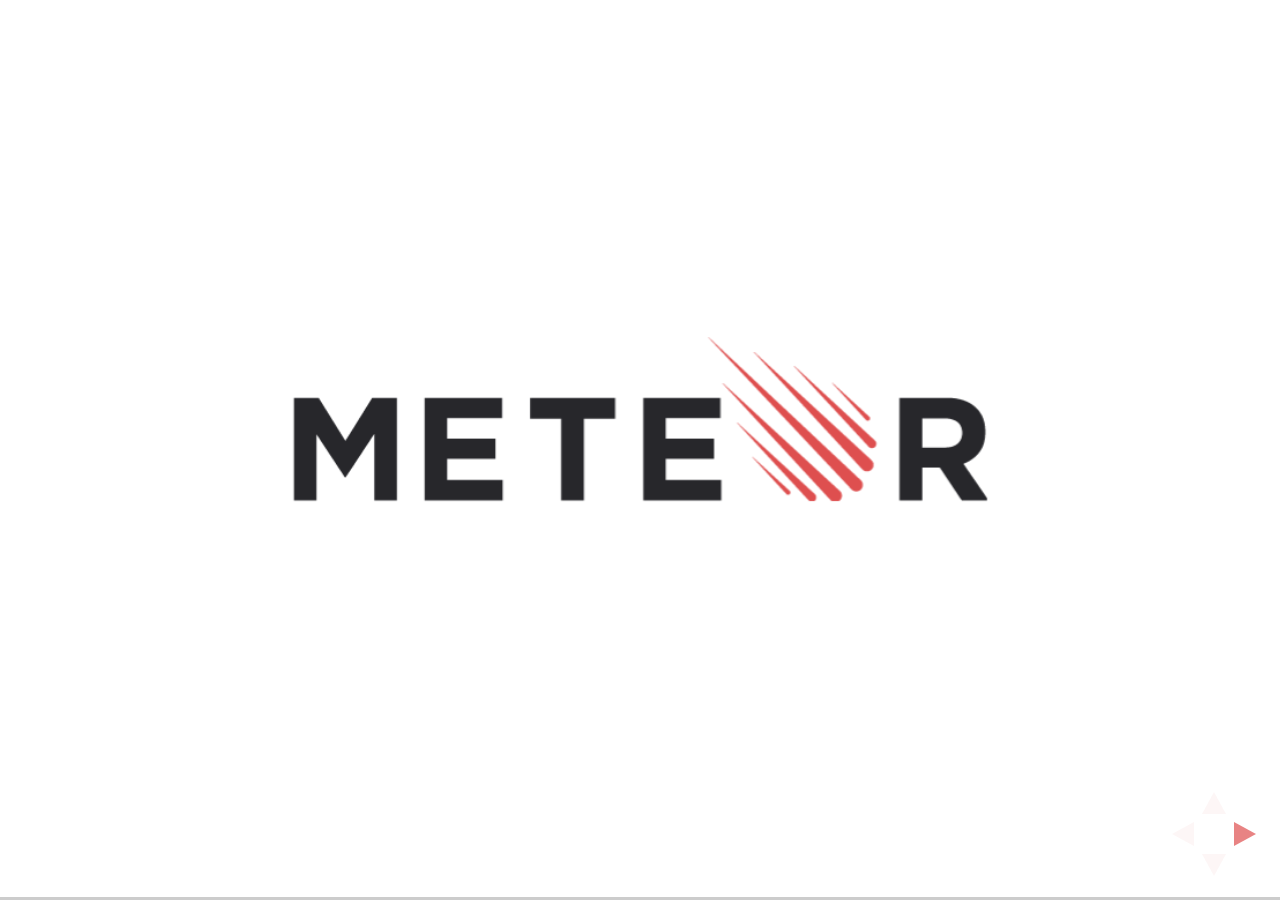
<file: apresentacao/index.html>
<!doctype html>
<html lang="en">

	<head>
		<meta charset="utf-8">

		<title>Apresentação - Meteor</title>

		<meta name="description" content="A framework for easily creating beautiful presentations using HTML">
		<meta name="author" content="Hakim El Hattab">

		<meta name="apple-mobile-web-app-capable" content="yes" />
		<meta name="apple-mobile-web-app-status-bar-style" content="black-translucent" />

		<meta name="viewport" content="width=device-width, initial-scale=1.0, maximum-scale=1.0, user-scalable=no, minimal-ui">

		<link rel="stylesheet" href="css/reveal.css">
		<link rel="stylesheet" href="css/theme/black.css" id="theme">

		<!-- Code syntax highlighting -->
		<link rel="stylesheet" href="lib/css/zenburn.css">

		<!--[if lt IE 9]>
		<script src="lib/js/html5shiv.js"></script>
		<![endif]-->
	</head>

	<body>

		<div class="reveal">

			<!-- Any section element inside of this container is displayed as a slide -->
			<div class="slides">
				<section data-background="#fff">
					<!-- <h1>Reveal.js</h1> -->
          <img src="img/meteor-logo.png" alt="" class="no-border">
				</section>
        
        <section>
          <h2>Os 7 princípios do Meteor</h2>
        </section>

        <section>
          <h2>Data on the wire</h2>
        </section>

        <section>
          <h2>One language</h2>
        </section>

        <section>
          <h2>Database anywhere</h2>
        </section>

        <section>
          <h2>Latency compensation</h2>
        </section>

        <section>
          <h2>Full-Stack Reactivity</h2>
        </section>

        <section>
          <h2>Embrace the ecosystem</h2>
        </section>

        <section>
          <h2>Simplicity equals Productivity</h2>
        </section>

        <section>
          <h1>Demo time! \o/</h1>
          <a href="http://bit.ly/princiweb-meteor">bit.ly/princiweb-meteor</a>
        </section>

        <section>
          <h2>Eu consigo fazer isso com outras ferramentas.</h2>
        </section>

        <section>
          <h1>Demo time! \o/ (2)</h1>
        </section>

        <section>
          <h2>Isso tudo é muito legal, mas é seguro?</h2>
        </section>

        <section>
          <h2>Mas minha aplicação precisa de banco relacional!!11!!</h2>
          <a href="http://info.meteor.com/blog/an-early-look-at-sql-in-meteor">http://info.meteor.com/blog/an-early-look-at-sql-in-meteor</a>
        </section>

        <section data-background="#fff">
          <img src="img/always-bet-on-js.jpg" height="450" width="600" class="no-border">
        </section>

        <section>
          <h2>Obrigado!</h2>
        </section>

			</div>

		</div>

		<script src="lib/js/head.min.js"></script>
		<script src="js/reveal.js"></script>

		<script>

			// Full list of configuration options available at:
			// https://github.com/hakimel/reveal.js#configuration
			Reveal.initialize({
				controls: true,
				progress: true,
				history: true,
				center: true,

				transition: 'fade', // none/fade/slide/convex/concave/zoom

				// // Optional reveal.js plugins
				// dependencies: [
				// 	{ src: 'lib/js/classList.js', condition: function() { return !document.body.classList; } },
				// 	{ src: 'plugin/markdown/marked.js', condition: function() { return !!document.querySelector( '[data-markdown]' ); } },
				// 	{ src: 'plugin/markdown/markdown.js', condition: function() { return !!document.querySelector( '[data-markdown]' ); } },
				// 	{ src: 'plugin/highlight/highlight.js', async: true, condition: function() { return !!document.querySelector( 'pre code' ); }, callback: function() { hljs.initHighlightingOnLoad(); } },
				// 	{ src: 'plugin/zoom-js/zoom.js', async: true },
				// 	{ src: 'plugin/notes/notes.js', async: true }
				// ]
			});

		</script>

	</body>
</html>
</file>
<file: apresentacao/css/theme/black.css>
@import url(../../lib/font/source-sans-pro/source-sans-pro.css);
/**
 * Black theme for reveal.js. This is the opposite of the 'white' theme.
 *
 * Copyright (C) 2015 Hakim El Hattab, http://hakim.se
 */
section.has-light-background, section.has-light-background h1, section.has-light-background h2, section.has-light-background h3, section.has-light-background h4, section.has-light-background h5, section.has-light-background h6 {
  color: #222; }

/*********************************************
 * GLOBAL STYLES
 *********************************************/
body {
  background: #222;
  background-color: #222; }

.reveal {
  font-family: 'Source Sans Pro', Helvetica, sans-serif;
  font-size: 38px;
  font-weight: normal;
  color: #fff; }

::selection {
  color: #fff;
  background: #bee4fd;
  text-shadow: none; }

.reveal .slides > section, .reveal .slides > section > section {
  line-height: 1.3;
  font-weight: inherit; }

/*********************************************
 * HEADERS
 *********************************************/
.reveal h1, .reveal h2, .reveal h3, .reveal h4, .reveal h5, .reveal h6 {
  margin: 0 0 20px 0;
  color: #fff;
  font-family: 'Source Sans Pro', Helvetica, sans-serif;
  font-weight: 600;
  line-height: 1.2;
  letter-spacing: normal;
  text-transform: uppercase;
  text-shadow: none;
  word-wrap: break-word; }

.reveal h1 {
  font-size: 2.5em; }

.reveal h2 {
  font-size: 1.6em; }

.reveal h3 {
  font-size: 1.3em; }

.reveal h4 {
  font-size: 1em; }

.reveal h1 {
  text-shadow: none; }

/*********************************************
 * OTHER
 *********************************************/
.reveal p {
  margin: 20px 0;
  line-height: 1.3; }

/* Ensure certain elements are never larger than the slide itself */
.reveal img, .reveal video, .reveal iframe {
  max-width: 95%;
  max-height: 95%; }

.reveal strong, .reveal b {
  font-weight: bold; }

.reveal em {
  font-style: italic; }

.reveal ol, .reveal dl, .reveal ul {
  display: inline-block;
  text-align: left;
  margin: 0 0 0 1em; }

.reveal ol {
  list-style-type: decimal; }

.reveal ul {
  list-style-type: disc; }

.reveal ul ul {
  list-style-type: square; }

.reveal ul ul ul {
  list-style-type: circle; }

.reveal ul ul, .reveal ul ol, .reveal ol ol, .reveal ol ul {
  display: block;
  margin-left: 40px; }

.reveal dt {
  font-weight: bold; }

.reveal dd {
  margin-left: 40px; }

.reveal q, .reveal blockquote {
  quotes: none; }

.reveal blockquote {
  display: block;
  position: relative;
  width: 70%;
  margin: 20px auto;
  padding: 5px;
  font-style: italic;
  background: rgba(255, 255, 255, 0.05);
  box-shadow: 0px 0px 2px rgba(0, 0, 0, 0.2); }

.reveal blockquote p:first-child, .reveal blockquote p:last-child {
  display: inline-block; }

.reveal q {
  font-style: italic; }

.reveal pre {
  display: block;
  position: relative;
  width: 90%;
  margin: 20px auto;
  text-align: left;
  font-size: 0.55em;
  font-family: monospace;
  line-height: 1.2em;
  word-wrap: break-word;
  box-shadow: 0px 0px 6px rgba(0, 0, 0, 0.3); }

.reveal code {
  font-family: monospace; }

.reveal pre code {
  display: block;
  padding: 5px;
  overflow: auto;
  max-height: 400px;
  word-wrap: normal;
  background: #3F3F3F;
  color: #DCDCDC; }

.reveal table {
  margin: auto;
  border-collapse: collapse;
  border-spacing: 0; }

.reveal table th {
  font-weight: bold; }

.reveal table th, .reveal table td {
  text-align: left;
  padding: 0.2em 0.5em 0.2em 0.5em;
  border-bottom: 1px solid; }

.reveal table th[align="center"], .reveal table td[align="center"] {
  text-align: center; }

.reveal table th[align="right"], .reveal table td[align="right"] {
  text-align: right; }

.reveal table tr:last-child td {
  border-bottom: none; }

.reveal sup {
  vertical-align: super; }

.reveal sub {
  vertical-align: sub; }

.reveal small {
  display: inline-block;
  font-size: 0.6em;
  line-height: 1.2em;
  vertical-align: top; }

.reveal small * {
  vertical-align: top; }

/*********************************************
 * LINKS
 *********************************************/
.reveal a {
  color: #DE4F4F;
  text-decoration: none;
  -webkit-transition: color 0.15s ease;
  -moz-transition: color 0.15s ease;
  transition: color 0.15s ease; }

.reveal a:hover {
  color: #FF9393;
  text-shadow: none;
  border: none; }

.reveal .roll span:after {
  color: #fff;
  background: #068ee9; }

/*********************************************
 * IMAGES
 *********************************************/
.reveal section img {
  margin: 15px 0px;
  background: rgba(255, 255, 255, 0.12);
  border: 4px solid #fff;
  box-shadow: 0 0 10px rgba(0, 0, 0, 0.15); }

.reveal a img {
  -webkit-transition: all 0.15s linear;
  -moz-transition: all 0.15s linear;
  transition: all 0.15s linear; }

.reveal a:hover img {
  background: rgba(255, 255, 255, 0.2);
  border-color: #DE4F4F;
  box-shadow: 0 0 20px rgba(0, 0, 0, 0.55); }

/*********************************************
 * NAVIGATION CONTROLS
 *********************************************/
.reveal .controls div.navigate-left, .reveal .controls div.navigate-left.enabled {
  border-right-color: #DE4F4F; }

.reveal .controls div.navigate-right, .reveal .controls div.navigate-right.enabled {
  border-left-color: #DE4F4F; }

.reveal .controls div.navigate-up, .reveal .controls div.navigate-up.enabled {
  border-bottom-color: #DE4F4F; }

.reveal .controls div.navigate-down, .reveal .controls div.navigate-down.enabled {
  border-top-color: #DE4F4F; }

.reveal .controls div.navigate-left.enabled:hover {
  border-right-color: #FF9393; }

.reveal .controls div.navigate-right.enabled:hover {
  border-left-color: #FF9393; }

.reveal .controls div.navigate-up.enabled:hover {
  border-bottom-color: #FF9393; }

.reveal .controls div.navigate-down.enabled:hover {
  border-top-color: #FF9393; }

/*********************************************
 * PROGRESS BAR
 *********************************************/
.reveal .progress {
  background: rgba(0, 0, 0, 0.2); }

.reveal .progress span {
  background: #DE4F4F;
  -webkit-transition: width 800ms cubic-bezier(0.26, 0.86, 0.44, 0.985);
  -moz-transition: width 800ms cubic-bezier(0.26, 0.86, 0.44, 0.985);
  transition: width 800ms cubic-bezier(0.26, 0.86, 0.44, 0.985); }

/*********************************************
 * SLIDE NUMBER
 *********************************************/
.reveal .slide-number {
  color: #DE4F4F; }
</file>
<file: apresentacao/lib/css/zenburn.css>
/*

Zenburn style from voldmar.ru (c) Vladimir Epifanov <voldmar@voldmar.ru>
based on dark.css by Ivan Sagalaev

*/

.hljs {
  display: block; padding: 0.5em;
  background: #3F3F3F;
  color: #DCDCDC;
}

.hljs-keyword,
.hljs-tag,
.css .hljs-class,
.css .hljs-id,
.lisp .hljs-title,
.nginx .hljs-title,
.hljs-request,
.hljs-status,
.clojure .hljs-attribute {
  color: #E3CEAB;
}

.django .hljs-template_tag,
.django .hljs-variable,
.django .hljs-filter .hljs-argument {
  color: #DCDCDC;
}

.hljs-number,
.hljs-date {
  color: #8CD0D3;
}

.dos .hljs-envvar,
.dos .hljs-stream,
.hljs-variable,
.apache .hljs-sqbracket {
  color: #EFDCBC;
}

.dos .hljs-flow,
.diff .hljs-change,
.python .exception,
.python .hljs-built_in,
.hljs-literal,
.tex .hljs-special {
  color: #EFEFAF;
}

.diff .hljs-chunk,
.hljs-subst {
  color: #8F8F8F;
}

.dos .hljs-keyword,
.python .hljs-decorator,
.hljs-title,
.haskell .hljs-type,
.diff .hljs-header,
.ruby .hljs-class .hljs-parent,
.apache .hljs-tag,
.nginx .hljs-built_in,
.tex .hljs-command,
.hljs-prompt {
    color: #efef8f;
}

.dos .hljs-winutils,
.ruby .hljs-symbol,
.ruby .hljs-symbol .hljs-string,
.ruby .hljs-string {
  color: #DCA3A3;
}

.diff .hljs-deletion,
.hljs-string,
.hljs-tag .hljs-value,
.hljs-preprocessor,
.hljs-pragma,
.hljs-built_in,
.sql .hljs-aggregate,
.hljs-javadoc,
.smalltalk .hljs-class,
.smalltalk .hljs-localvars,
.smalltalk .hljs-array,
.css .hljs-rules .hljs-value,
.hljs-attr_selector,
.hljs-pseudo,
.apache .hljs-cbracket,
.tex .hljs-formula,
.coffeescript .hljs-attribute {
  color: #CC9393;
}

.hljs-shebang,
.diff .hljs-addition,
.hljs-comment,
.java .hljs-annotation,
.hljs-template_comment,
.hljs-pi,
.hljs-doctype {
  color: #7F9F7F;
}

.coffeescript .javascript,
.javascript .xml,
.tex .hljs-formula,
.xml .javascript,
.xml .vbscript,
.xml .css,
.xml .hljs-cdata {
  opacity: 0.5;
}
</file>
